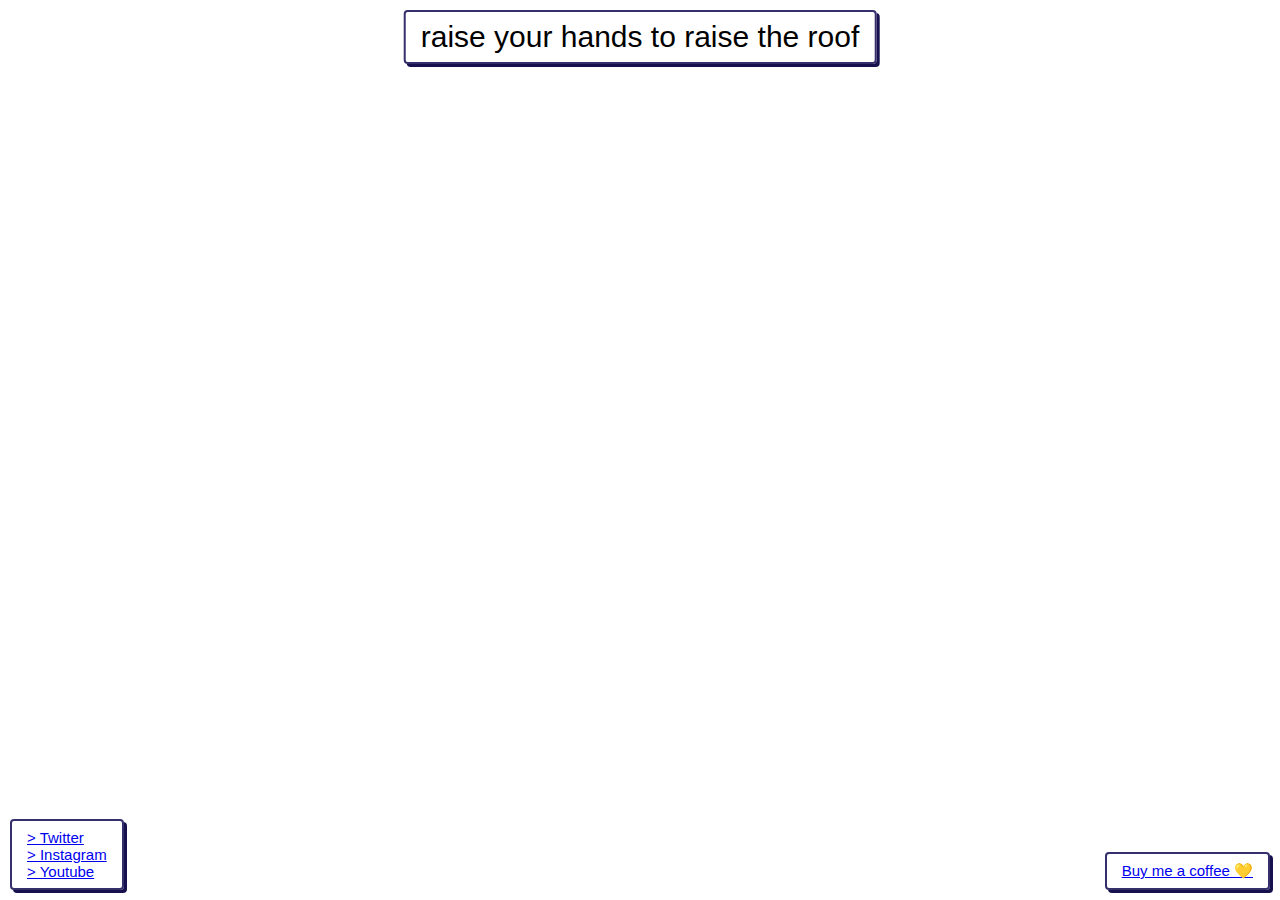
<file: index.html>
<!DOCTYPE html>
<html>
    <head>
        <meta charset="UTF-8">
        <meta name="viewport" content="width=device-width, initial-scale=1.0">
        <title>Arpeggiator</title>
        <link rel="stylesheet" href="styles.css">

        <!-- Primary Meta Tags -->
        <meta name="title" content="Arpeggiator">
        <meta name="description" content="hand-controlled arp, drum machine, real-time visualizer">

        <!-- Open Graph / Facebook -->
        <meta property="og:type" content="website">
        <meta property="og:url" content="https://collidingscopes.github.io/arpeggiator/">
        <meta property="og:title" content="Arpeggiator">
        <meta property="og:description" content="hand-controlled arp, drum machine, real-time visualizer">
        <meta property="og:image" content="https://raw.githubusercontent.com/collidingScopes/arpeggiator/main/assets/siteOGImage.webp">

        <!-- Twitter -->
        <meta property="twitter:card" content="summary_large_image">
        <meta property="twitter:url" content="https://collidingscopes.github.io/arpeggiator/">
        <meta property="twitter:title" content="Arpeggiator">
        <meta property="twitter:description" content="hand-controlled arp, drum machine, real-time visualizer">
        <meta property="twitter:image" content="https://raw.githubusercontent.com/collidingScopes/arpeggiator/main/assets/siteOGImage.webp">

        <script defer src="https://cloud.umami.is/script.js" data-website-id="eb59c81c-27cb-4e1d-9e8c-bfbe70c48cd9"></script>
        <script type="importmap">
            {
                "imports": {
                    "three": "https://esm.sh/three@0.161.0?dev",
                    "three/": "https://esm.sh/three@0.161.0&dev/"
                }
            }
        </script>
    </head>
    <body style="width: 100%; height: 100%; overflow: hidden; margin: 0;">
        <div id="renderDiv" style="width: 100%; height: 100%; margin: 0;">

            <span id="info-text">raise your hands to raise the roof</span>
            <div id="social-links" class="text-box">
                <a href="https://x.com/GuttaTharun18" target="_blank">> Twitter</a><br>
                <a href="https://www.instagram.com/tharun_gutta__018/?hl=en" target="_blank">> Instagram</a><br>
                <a href="https://www.youtube.com/@tharungutta5258" target="_blank">> Youtube</a>
            </div>
            <div id="coffee-link" class="text-box">
                <a href="./coffe.html" target="_blank">Buy me a coffee 💛</a>
            </div>
            

        </div>
        <script type="module" src="main.js"></script>
    </body>
</html>
</file>
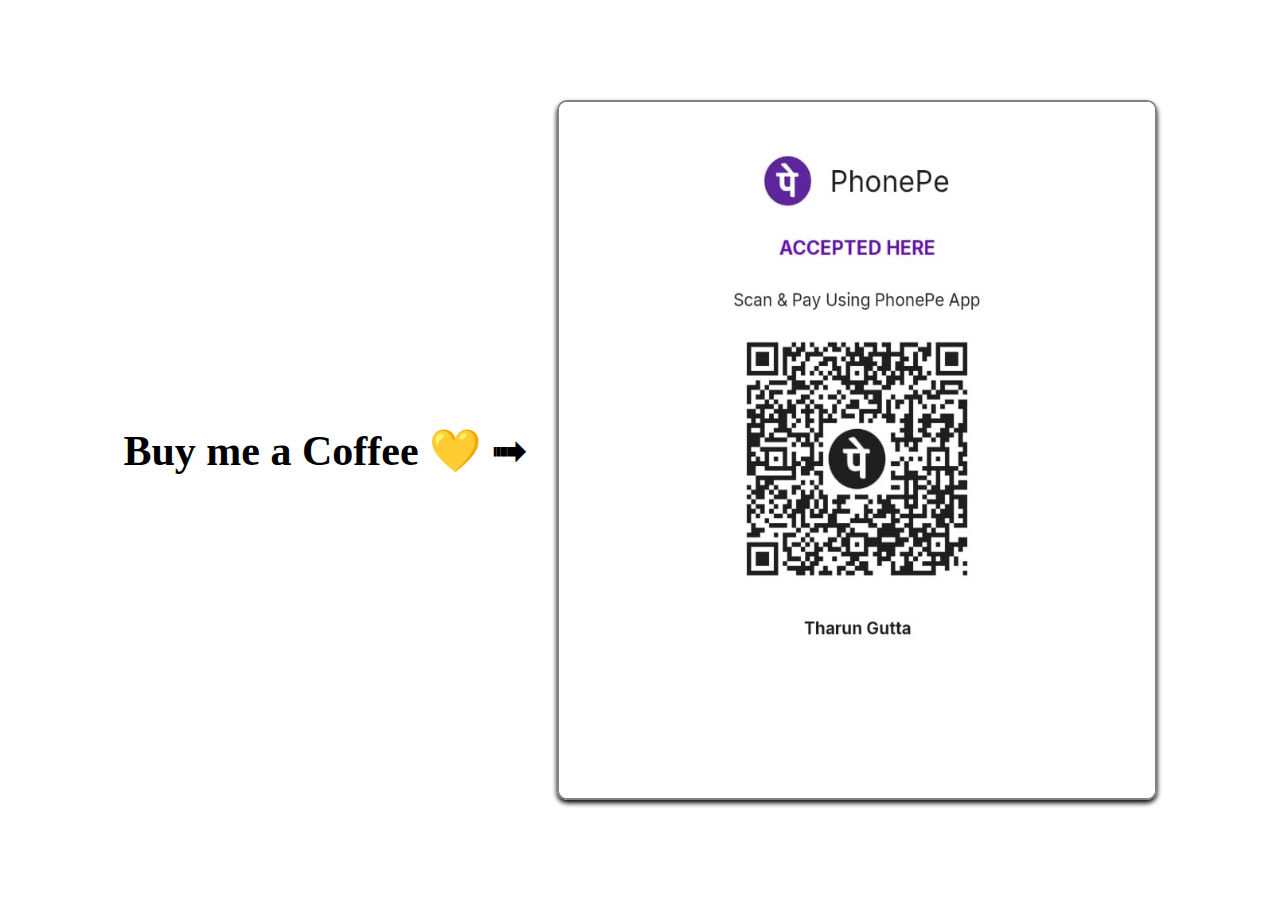
<file: coffe.html>
<!DOCTYPE html>
<html lang="en">
<head>
    <meta charset="UTF-8">
    <meta name="viewport" content="width=device-width, initial-scale=1.0">
    <title>Coffee Scanner</title>
    <link rel="stylesheet" href="./cofee.css">
</head>
<body>
    <h1>Buy me a Coffee 💛    ➟  </h1>
    <img src="./qr code.jpg" alt="">
</body>
</html>
</file>
<file: styles.css>
.text-box {
    padding: 8px 15px;
    background-color: rgba(255, 255, 255, 0.6);
    color: black;
    border-radius: 4px;
    font-family: "Helvetica Neue", Helvetica, sans-serif;
    border: 2px solid rgb(53, 47, 108);
    box-shadow: 3px 3px 0px rgb(23, 17, 77);
    font-size: clamp(13px, 2vw, 15px);
    text-align: center;
    z-index: 200;
    opacity: 1;
    transition: opacity 0.3s ease-in-out, bottom 0.3s ease-in-out, box-shadow 0.2s ease;
}

#info-text {
    position: absolute;
    top: 10px;
    left: 50%;
    transform: translateX(-50%);
    padding: 8px 15px;
    background-color: rgba(255, 255, 255, 0.6);
    color: black;
    border-radius: 4px;
    font-family: "Helvetica Neue", Helvetica, sans-serif;
    border: 2px solid rgb(53, 47, 108);
    box-shadow: 3px 3px 0px rgb(23, 17, 77);
    font-size: clamp(20px, 4vw, 30px);
    text-align: center;
    z-index: 200;
}

#instruction-text {
    position: absolute;
    bottom: 10px;
    left: 50%;
    transform: translateX(-50%);
    pointer-events: none;
}

#social-links {
    position: absolute;
    bottom: 10px;
    left: 10px;
    text-align: left;
}

#coffee-link {
    position: absolute;
    bottom: 10px;
    right: 10px;
}

#video-link {
    position: absolute;
    top: 10px;
    left: 10px;
}

#logo-container {
    position: absolute;
    top: 10px;
    right: 10px;
}

#logo {
    font-size: 2em;
}
</file>
<file: cofee.css>
*{
    padding: 0;
    margin: 0;
    box-sizing: border-box;
}
body{
    display: flex;
    justify-content: center;
    align-items: center;
    height: 100vh;
}
h1{
    font-size: 42px;
}
img{
    height: 700px;
    width: 600px;
    border: 2px solid rgb(131, 129, 127);
    border-radius: 10px;
    margin-left: 30px;
    box-shadow: 0px 3px 5px black;
    cursor: pointer;
}
</file>
